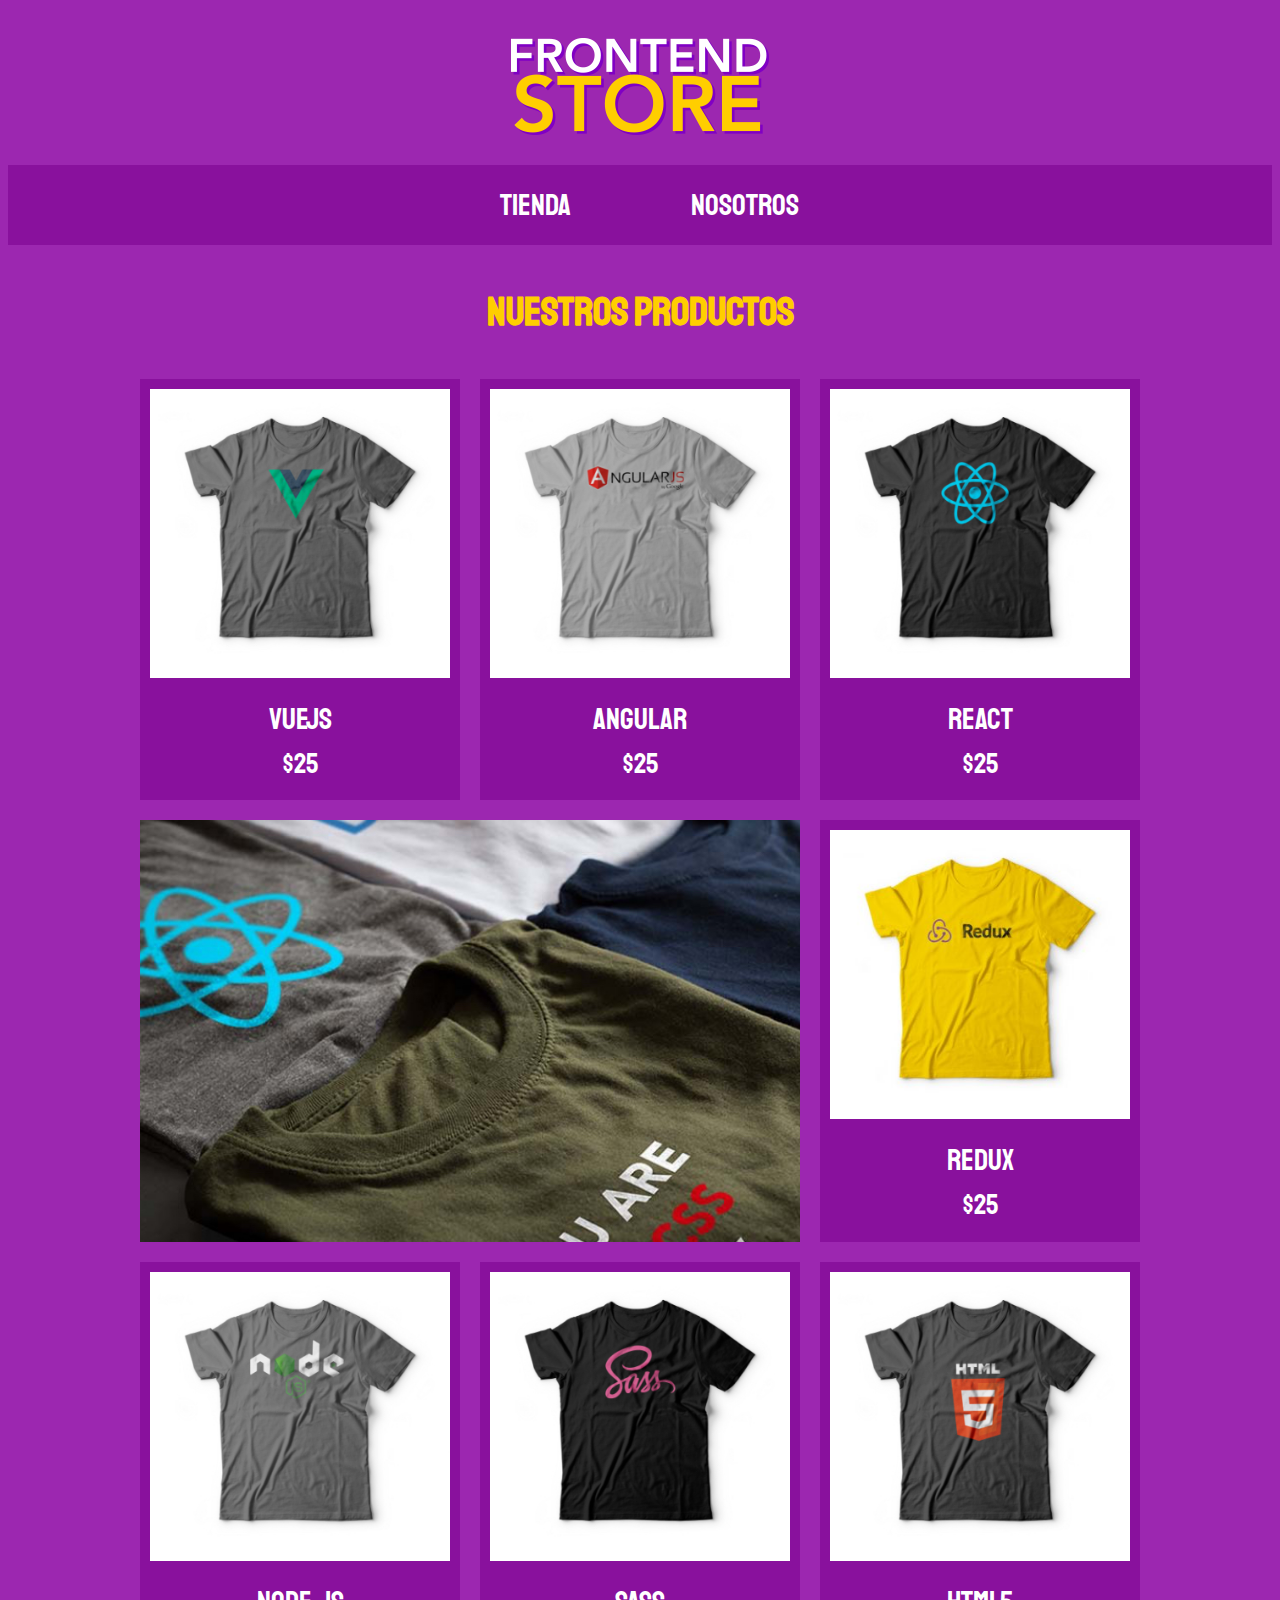
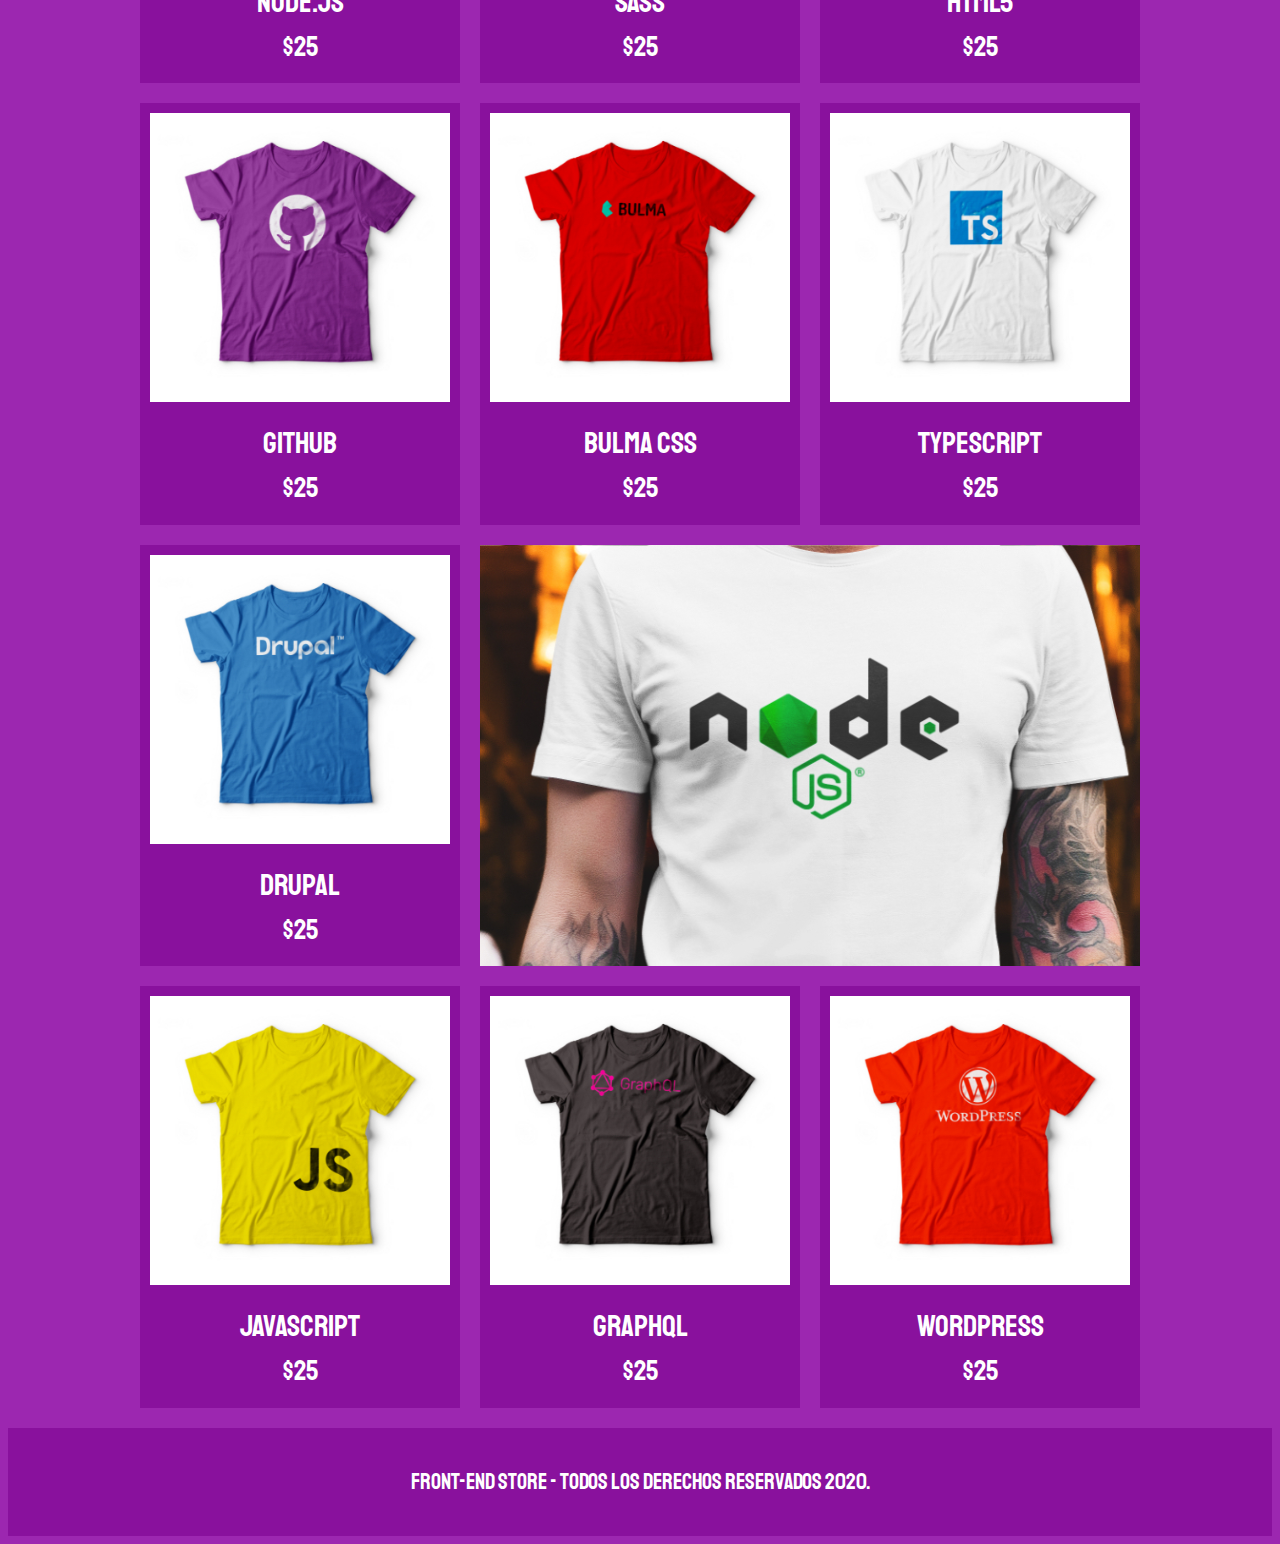
<file: index.html>
<!DOCTYPE html>
<html lang="en">
<head>
    <meta charset="UTF-8">
    <meta name="viewport" content="width=device-width, initial-scale=1, shrink-to-fit=no">
    <meta http-equiv="X-UA-Compatible" content="ie=edge">
    <title>Front End Store - CSS Grid</title>
    <link rel="stylesheet" href="https://necolas.github.io/normalize.css/8.0.1/normalize.css">
    <link href="https://fonts.googleapis.com/css?family=Staatliches" rel="stylesheet">
    <link rel="stylesheet" href="css/style.css">
    
</head>
<body>
    <header class="header">
        <img src="img/logo.png" alt="Logotipo">
    </header>
    <div class="barra">
        <nav class="nav">
            <a href="index.html">Tienda</a>
            <a href="nosotros.html">Nosotros</a>
        </nav>
    </div>
    <main class="contenedor">
        <h1>Nuestros Productos</h1>
        
        <div class="lista-productos">

            <div class="producto">
                <img src="img/1.jpg" alt="Producto">
                <div class="contenido-producto">
                    <p class="titulo">VueJS</p>
                    <p class="precio">$25</p>
                </div>
            </div>
            <div class="producto">
                <img src="img/2.jpg" alt="Producto">
                <div class="contenido-producto">
                    <p class="titulo">Angular</p>
                    <p class="precio">$25</p>
                </div>
            </div>
            <div class="producto">
                <img src="img/3.jpg" alt="Producto">
                <div class="contenido-producto">
                    <p class="titulo">React</p>
                    <p class="precio">$25</p>
                </div>
            </div>
            <div class="producto">
                <img src="img/4.jpg" alt="Producto">
                <div class="contenido-producto">
                    <p class="titulo">Redux</p>
                    <p class="precio">$25</p>
                </div>
            </div>
            <div class="producto">
                <img src="img/5.jpg" alt="Producto">
                <div class="contenido-producto">
                    <p class="titulo">Node.JS</p>
                    <p class="precio">$25</p>
                </div>
            </div>
            <div class="producto">
                <img src="img/6.jpg" alt="Producto">
                <div class="contenido-producto">
                    <p class="titulo">SASS</p>
                    <p class="precio">$25</p>
                </div>
            </div>
            <div class="producto">
                <img src="img/7.jpg" alt="Producto">
                <div class="contenido-producto">
                    <p class="titulo">HTML5</p>
                    <p class="precio">$25</p>
                </div>
            </div>
            <div class="producto">
                <img src="img/8.jpg" alt="Producto">
                <div class="contenido-producto">
                    <p class="titulo">Github</p>
                    <p class="precio">$25</p>
                </div>
            </div>
            <div class="producto">
                <img src="img/9.jpg" alt="Producto">
                <div class="contenido-producto">
                    <p class="titulo">Bulma CSS</p>
                    <p class="precio">$25</p>
                </div>
            </div>
            <div class="producto">
                <img src="img/10.jpg" alt="Producto">
                <div class="contenido-producto">
                    <p class="titulo">TypeScript</p>
                    <p class="precio">$25</p>
                </div>
            </div>
            <div class="producto">
                <img src="img/11.jpg" alt="Producto">
                <div class="contenido-producto">
                    <p class="titulo">Drupal</p>
                    <p class="precio">$25</p>
                </div>
            </div>
            <div class="producto">
                <img src="img/12.jpg" alt="Producto">
                <div class="contenido-producto">
                    <p class="titulo">JavaScript</p>
                    <p class="precio">$25</p>
                </div>
            </div>
            <div class="producto">
                <img src="img/13.jpg" alt="Producto">
                <div class="contenido-producto">
                    <p class="titulo">GraphQL</p>
                    <p class="precio">$25</p>
                </div>
            </div>
            <div class="producto">
                <img src="img/14.jpg" alt="Producto">
                <div class="contenido-producto">
                    <p class="titulo">WordPress</p>
                    <p class="precio">$25</p>
                </div>
            </div>

            <div class="grafico grafico-1"></div>

            <div class="grafico grafico-2"></div>
        </div>
    </main>

    <footer class="footer">
        <p class="copyright">
            Front-End Store - Todos los Derechos reservados 2020.
        </p>
    </footer>
</body>
</html>
</file>
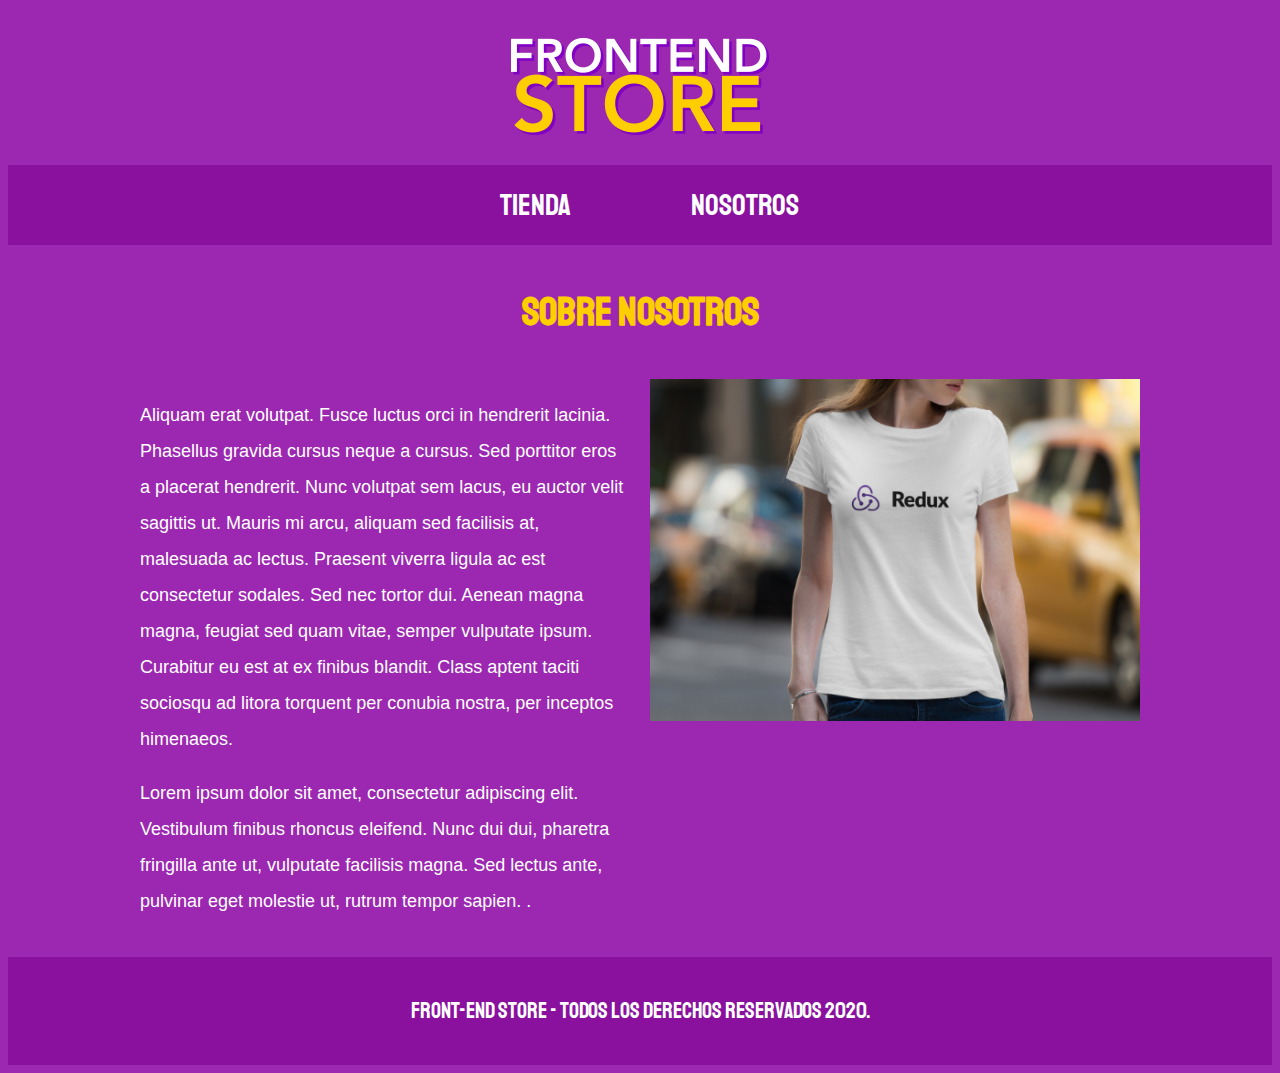
<file: nosotros.html>
<!DOCTYPE html>
<html lang="en">
<head>
    <meta charset="UTF-8">
    <meta name="viewport" content="width=device-width, initial-scale=1.0">
    <meta http-equiv="X-UA-Compatible" content="ie=edge">
    <title>Front End Store - CSS Grid</title>
    <link rel="stylesheet" href="https://necolas.github.io/normalize.css/8.0.1/normalize.css">
    <link href="https://fonts.googleapis.com/css?family=Staatliches" rel="stylesheet">
    <link rel="stylesheet" href="css/style.css">
    
</head>
<body>
    <header class="header">
        <img src="img/logo.png" alt="Logotipo">
    </header>
    <div class="barra">
        <nav class="nav">
            <a href="index.html">Tienda</a>
            <a href="nosotros.html">Nosotros</a>
        </nav>
    </div>

    <main class="contenedor">
        <h1>Sobre Nosotros</h1>

        <div class="contenedor-informacion">
            <div class="texto-nosotros">
                <p>Aliquam erat volutpat.
                     Fusce luctus orci in hendrerit lacinia. Phasellus gravida cursus neque a cursus.
                      Sed porttitor eros a placerat hendrerit. Nunc volutpat sem lacus,
                       eu auctor velit sagittis ut. Mauris mi arcu, aliquam sed facilisis at, 
                       malesuada ac lectus. Praesent viverra ligula ac est consectetur sodales. 
                       Sed nec tortor dui. Aenean magna magna, feugiat sed quam vitae, semper vulputate ipsum.
                       Curabitur eu est at ex finibus blandit. Class aptent taciti sociosqu ad litora torquent 
                       per conubia nostra, per inceptos himenaeos.</p>
                <p>Lorem ipsum dolor sit amet, consectetur adipiscing elit.
                     Vestibulum finibus rhoncus eleifend. Nunc dui dui, pharetra fringilla ante ut,
                      vulputate facilisis magna. Sed lectus ante, pulvinar eget molestie ut, rutrum tempor sapien. 
                      .</p>
            </div>
            <img class="imagen" src="img/nosotros.jpg" alt="Imagen Nosotros">
        </div>
        
    </main>

    <footer class="footer">
        <p class="copyright">
            Front-End Store - Todos los Derechos reservados 2020.
        </p>
    </footer>
</body>
</html>
</file>
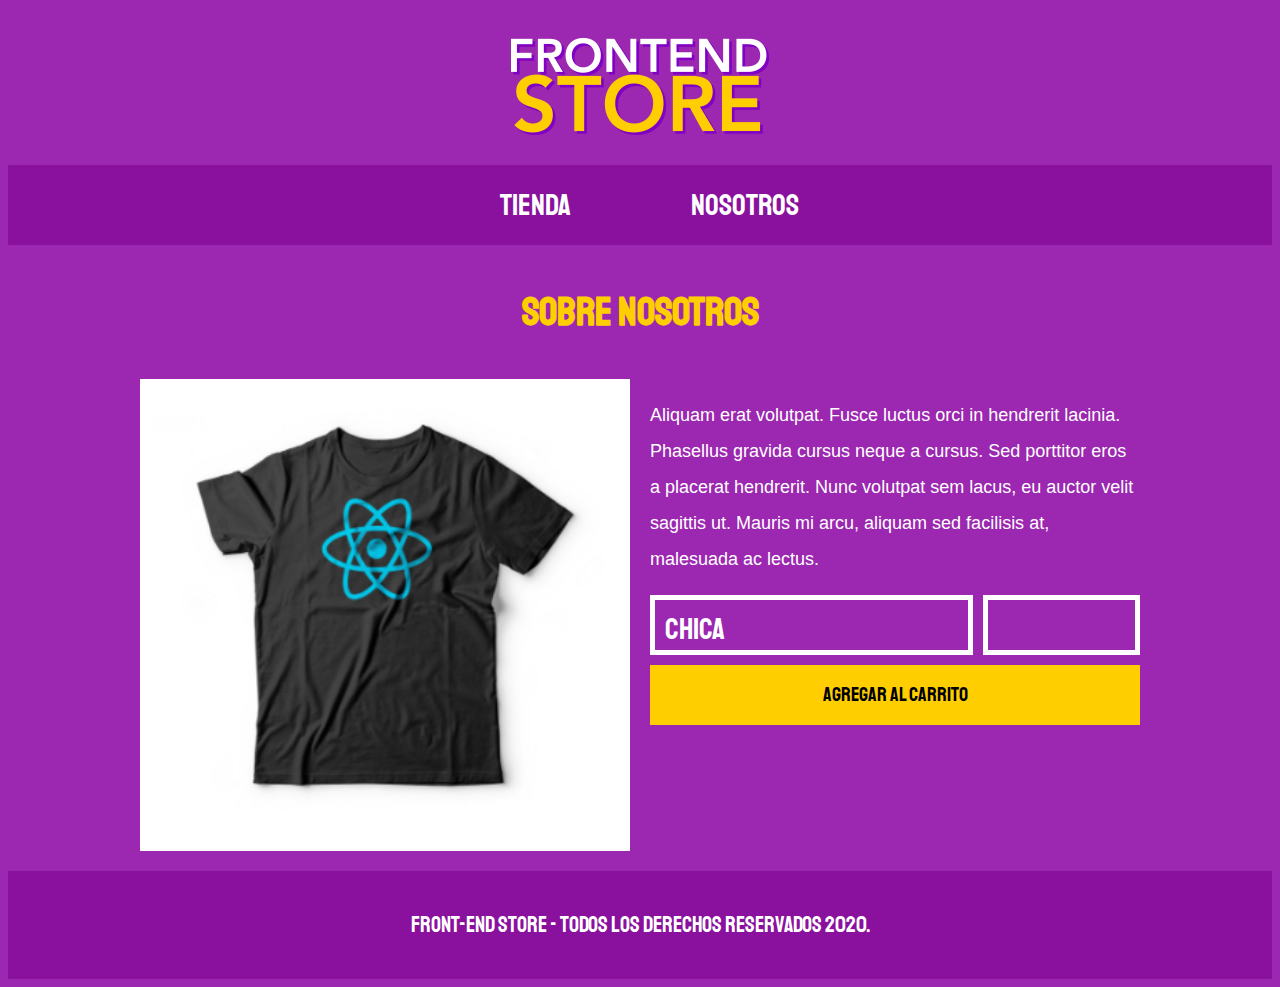
<file: producto.html>
<!DOCTYPE html>
<html lang="en">
<head>
    <meta charset="UTF-8">
    <meta name="viewport" content="width=device-width, initial-scale=1.0">
    <meta http-equiv="X-UA-Compatible" content="ie=edge">
    <title>Front End Store - CSS Grid</title>
    <link rel="stylesheet" href="https://necolas.github.io/normalize.css/8.0.1/normalize.css">
    <link href="https://fonts.googleapis.com/css?family=Staatliches" rel="stylesheet">
    <link rel="stylesheet" href="css/style.css">
    
</head>
<body class="footer-fijo">
    <header class="header">
        <img src="img/logo.png" alt="Logotipo">
    </header>
    <div class="barra">
        <nav class="nav">
            <a href="index.html">Tienda</a>
            <a href="nosotros.html">Nosotros</a>
        </nav>
    </div>
    
    <main class="contenedor">
        <h1>Sobre Nosotros</h1>

        <div class="contenedor-informacion">
            <img class="imagen" src="img/3.jpg" alt="Imagen Produto">
            <div class="contenido">
                <p>Aliquam erat volutpat.
                Fusce luctus orci in hendrerit lacinia. Phasellus gravida cursus neque a cursus.
                Sed porttitor eros a placerat hendrerit. Nunc volutpat sem lacus,
                eu auctor velit sagittis ut. Mauris mi arcu, aliquam sed facilisis at, 
                malesuada ac lectus.</p>

                <form class="formulario-pedido">
                    <select class="talla campo">
                        <option value="C">Chica</option>
                        <option value="M">Mediana</option>
                        <option value="G">Grande</option>
                    </select>
                    <input type="number" min="1" class="cantidad campo">
                    <input type="submit" class="boton" value="Agregar Al Carrito">
                </form>
            </div>
            
        </div>
        
    </main>

    <footer class="footer">
        <p class="copyright">
            Front-End Store - Todos los Derechos reservados 2020.
        </p>
    </footer>
</body>
</html>
</file>
<file: css/style.css>
:root{
    --fuentePrincipal: 'Staatliches', cursive;

    --primario:#9C27B0;
    --primarioOscuro:#89119D;
    --secundario:#FFCE00;
}
html{
    font-size: 62.5%;
    box-sizing: border-box;
}
*,*:before,*:after{
    box-sizing: inherit;
}
body{
    background-color: var(--primario);
    line-height: 2;
    font-size: 2rem;
}
body .footer-fijo{
    display: flex;
    flex-direction: column;
    min-height: 100vh;
}
body .footer-fijo main{
    flex: 1;
}
h1{
    color: var(--secundario);
    text-align: center;
    font-size: 4rem;
    font-family: var(--fuentePrincipal);
}
p{
    font-size: 1.8rem;
    font-family: Arial, Helvetica, sans-serif;
    color: #ffffff;
}
.contenedor{
    max-width: 1000px;
    width: 95%;
    margin: 0 auto;
}
img{
    max-width: 100%;
}
.header{
    display: grid;
    justify-content: center;
    padding: 3rem 0;
}

.barra{
    background-color: var(--primarioOscuro);
    padding: 1rem 0;
}
.barra .nav{
    display: grid;
    grid-template-columns: repeat(2, 200px);
    grid-column-gap: 1rem;
    justify-content: center;
}
.barra .nav a{
    font-family: var(--fuentePrincipal);
    font-size: 3rem;
    text-align: center;
    color: #ffffff;
    text-decoration: none;
}
.barra .nav a:hover{
    color: var(--secundario);
}
.lista-productos{
    display: grid;
    grid-template-columns: repeat(2, 1fr);
    grid-gap: 2rem;
}
@media (min-width: 768px) {
    .lista-productos{
        grid-template-columns: repeat(3, 1fr);
    }
}
.producto{
    background-color: var(--primarioOscuro);
    padding: 1rem;
}
.contenido-producto p{
    font-family: var(--fuentePrincipal);
    color: white;
    text-align: center;
    margin: 1rem 0;
    line-height: 1.2;
}
.contenido-producto .titulo{
    font-size: 3rem;
}
.contenido-producto .precio{
    font-size: 2.8rem;
}
.grafico{
    min-height: 300px;
    grid-column: 1/3;
    background-size: cover;
    background-position: center;
}
.grafico-1{
    background-image: url(../img/grafico1.jpg);
    grid-row: 2/3;
}
.grafico-2{
    background-image: url(../img/grafico2.jpg);
    grid-row: 8/9;
}
@media (min-width: 768px) {
    .grafico-2{
        grid-row: 5/6;
        grid-column: 2/4;
    }
}
.contenedor-informacion .imagen{
    width: 100%;
}
@media (min-width: 768px) {
    .contenedor-informacion{
        display: grid;
        grid-template-columns: repeat(2, 1fr);
        grid-column-gap: 2rem;
    }
}
.footer{
    background-color: var(--primarioOscuro);
    padding: 1rem 0;
    margin-top: 2rem;
}
.copyright{
    font-family: var(--fuentePrincipal);
    color: #ffffff;
    font-size: 2.2rem;
    text-align: center;
}
.formulario-pedido{
    display: grid;
    grid-template-columns: repeat(3, 1fr);
    grid-template-rows: repeat(2,6rem);
    grid-gap: 1rem;
}
.campo{
    background-color: transparent;
    border: 5px solid #ffffff;
    font-family: var(--fuentePrincipal);
    font-size: 3rem;
    padding: 1rem;
    width: 100%;
    color: white;
}
.talla{
    -webkit-appearance: none;
    -webkit-border-radius:0px;
    grid-column: 1/3;
}
.boton{
    background-color: var(--secundario);
    font-size: 2rem;
    font-family: var(--fuentePrincipal);
    border:none;
    transition: background-color .3s ease-in-out;
    grid-column: 1/4;
}
.boton:hover{
    cursor: pointer;
    background-color: rgb(233, 187, 2);
}
</file>
